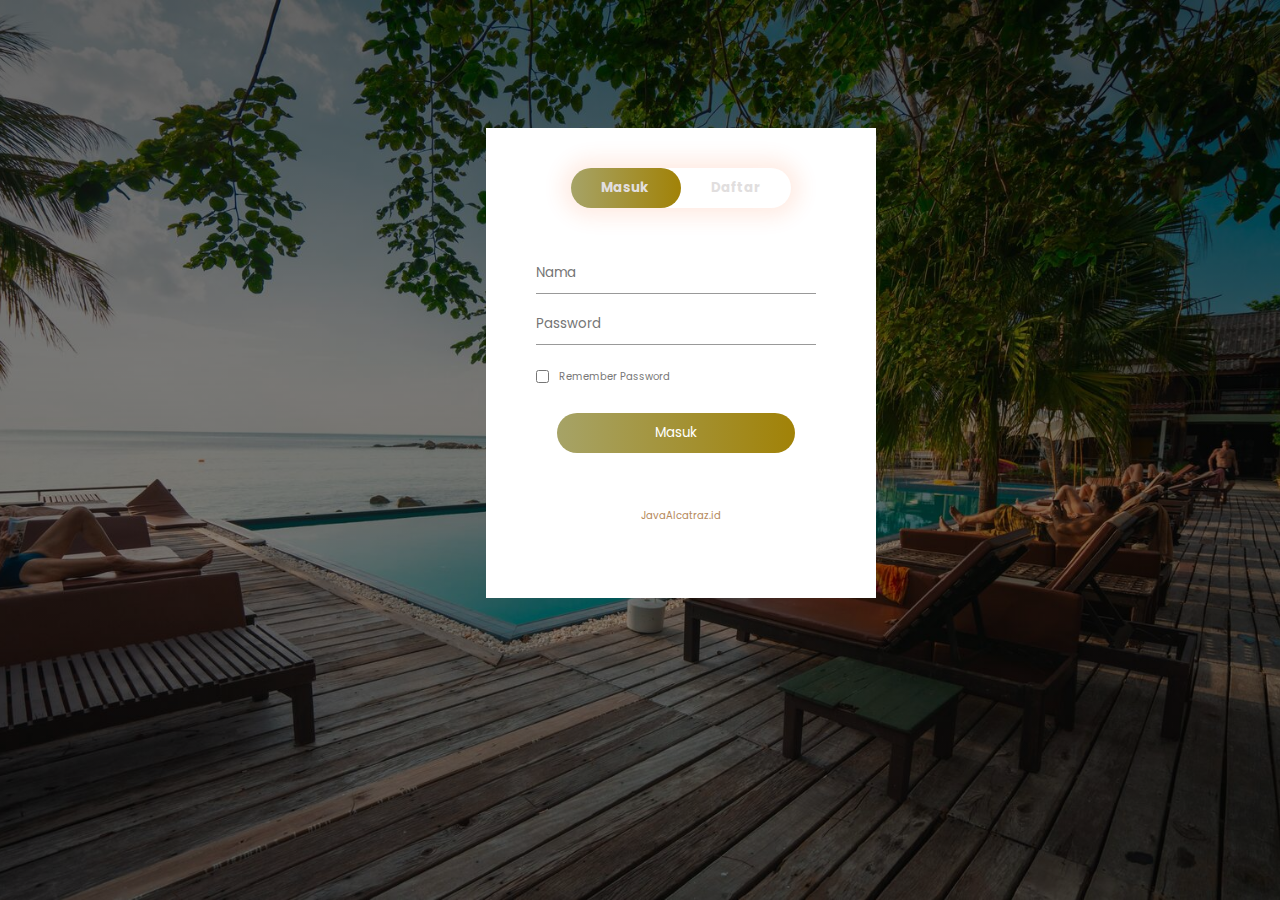
<file: registration/registration.html>
<!DOCTYPE html>
<html lang="en">
  <head>
    <meta charset="UTF-8" />
    <meta http-equiv="X-UA-Compatible" content="IE=edge" />
    <meta name="viewport" content="width=device-width, initial-scale=1.0" />
    <title>Register</title>

    <!-- FavIcon -->
    <link rel="shortcut icon" href="/img/favicon-uas.png" />

    <!-- MyCSS -->
    <link rel="stylesheet" href="./registration.css" />
  </head>

  <body>
    <div class="wrapper">
      <div class="form-box">
        <div class="button-box">
          <div id="btn"></div>
          <button type="button" class="toggle-btn" onclick="login()">
            Masuk
          </button>
          <button type="button" class="toggle-btn" onclick="register()">
            Daftar
          </button>
        </div>

        <!-- LOGIN / MASUK -->
        <form id="login" class="input-group">
          <input type="text" class="inputfield" placeholder="Nama" required />
          <input
            type="text"
            class="inputfield"
            placeholder="Password"
            required
          />
          <input type="checkbox" class="checkBox" />
          <span>Remember Password</span>
          <button type="submit" class="submit-btn">Masuk</button>
        </form>

        <!-- SIGN UP / DAFTAR -->
        <form id="register" class="input-group">
          <input type="text" class="inputfield" placeholder="Nama" required />
          <input type="email" class="inputfield" placeholder="Email" required />
          <input
            type="email"
            class="inputfield"
            placeholder="Masukan Password"
            required
          />
          <input type="checkbox" class="checkBox" />
          <span>Saya setuju dengan semua Persyaratan</span>
          <button type="submit" class="submit-btn">Daftar</button>
        </form>

        <a href="#" class="register-logo">JavaAlcatraz<span>.id</span></a>
      </div>
    </div>

    <!-- JAVASCRIPT -->
    <script>
      let x = document.getElementById("login");
      let y = document.getElementById("register");
      let z = document.getElementById("btn");

      function register() {
        x.style.left = "-480px";
        y.style.left = "50px";
        z.style.left = "110px";
      }

      function login() {
        x.style.left = "50px";
        y.style.left = "450px";
        z.style.left = "0px";
      }
    </script>
  </body>
</html>
</file>
<file: registration/registration.css>
@import url("https://fonts.googleapis.com/css2?family=Geologica:wght@400;700&family=Poppins:ital,wght@0,100;0,300;0,400;0,700;1,700&display=swap");

* {
  margin: 0;
  padding: 0;
  font-family: "Poppins", sans-serif;
}

.wrapper {
  height: 100%;
  width: 100%;
  background-image: linear-gradient(rgba(0, 0, 0, 0.6), rgba(0, 0, 0, 0.4)),
    url(../img/bg-Register.jpg);
  background-position: center;
  background-size: cover;
  background-repeat: no-repeat;
  position: absolute;
}

.form-box {
  width: 380px;
  height: 460px;
  position: relative;
  margin: 10% 38%;
  background: #fff;
  padding: 5px;
  overflow: hidden;
}

.button-box {
  width: 220px;
  margin: 35px auto;
  position: relative;
  box-shadow: 0 0 20px 9px #ff61241f;
  border-radius: 30px;
}

.toggle-btn {
  position: relative;
  padding: 10px 30px;
  background: transparent;
  border: 0;
  outline: none;
  cursor: pointer;
  font-weight: 700;
  color: rgb(225, 222, 222);
}

#btn {
  position: absolute;
  top: 0;
  left: 0;
  width: 110px;
  height: 100%;
  background: linear-gradient(to right, #a6a367, #a18207);
  border-radius: 30px;
  transition: 0.5s;
}

.input-group {
  width: 280px;
  top: 120px;
  position: absolute;
  transition: 0.5s;
}

.inputfield {
  width: 100%;
  padding: 10px 0;
  margin: 5px 0;
  border-left: 0;
  border-right: 0;
  border-top: 0;
  border-bottom: 1px solid #999;
  outline: none;
  background: transparent;
}

.submit-btn {
  display: block;
  width: 85%;
  padding: 10px 30px;
  cursor: pointer;
  margin: auto;
  background: linear-gradient(to right, #a6a367, #a18207);
  border: 0;
  outline: none;
  border-radius: 30px;
  color: #ffff;
}

.checkBox {
  margin: 20px 10px 30px 0;
}

.input-group span {
  color: #777;
  font-size: 10px;
  bottom: 68px;
  position: absolute;
}

.register-logo {
  color: #b6895b;
  font-size: 10px;
  font-weight: 700;
  text-decoration: none;
  display: flex;
  justify-content: center;
  margin-top: 300px;
  font-weight: 400;
}

.register-logo span {
  color: #b6895b;
}

#login {
  left: 50px;
}

#register {
  left: 450px;
}

/* Laptop */
@media (max-width: 1366px) {
  html {
    font-size: 75%;
  }
}

/* Tablet */
@media (max-width: 758px) {
  html {
    font-size: 60%;
  }

  .form-box {
    display: block;
    width: 55%;
    height: 50%;
    position: relative;
    margin: 30% 19%;
    background: #fff;
    padding: 5px;
    overflow: hidden;
  }

  .button-box {
    width: 220px;
    margin: 35px auto;
    position: relative;
    box-shadow: 0 0 20px 9px #ff61241f;
    border-radius: 30px;
  }

  .inputfield {
    width: 100%;
    padding: 10px 0;
    margin: 5px 0;
    border-left: 0;
    border-right: 0;
    border-top: 0;
    border-bottom: 1px solid #999;
    outline: none;
    background: transparent;
  }
}

/* Mobile */

@media (max-width: 450px) {
  html {
    font-size: 55%;
  }

  .form-box {
    width: 75%;
    height: 61%;
    position: relative;
    margin: 32% 11%;
    background: #fff;
    padding: 5px;
    overflow: hidden;
  }

  .input-group {
    display: flex;
    justify-content: center;
    align-items: center;
    flex-direction: column;
    width: 190px;
    top: 120px;
    position: absolute;
    transition: 0.5s;
  }

  .submit-btn {
    margin-top: 2.3%;
  }

  /* .wrapper {
    display: flex;
    justify-content: center;
    align-items: center;
    flex-direction: column;
  } */
}
</file>
